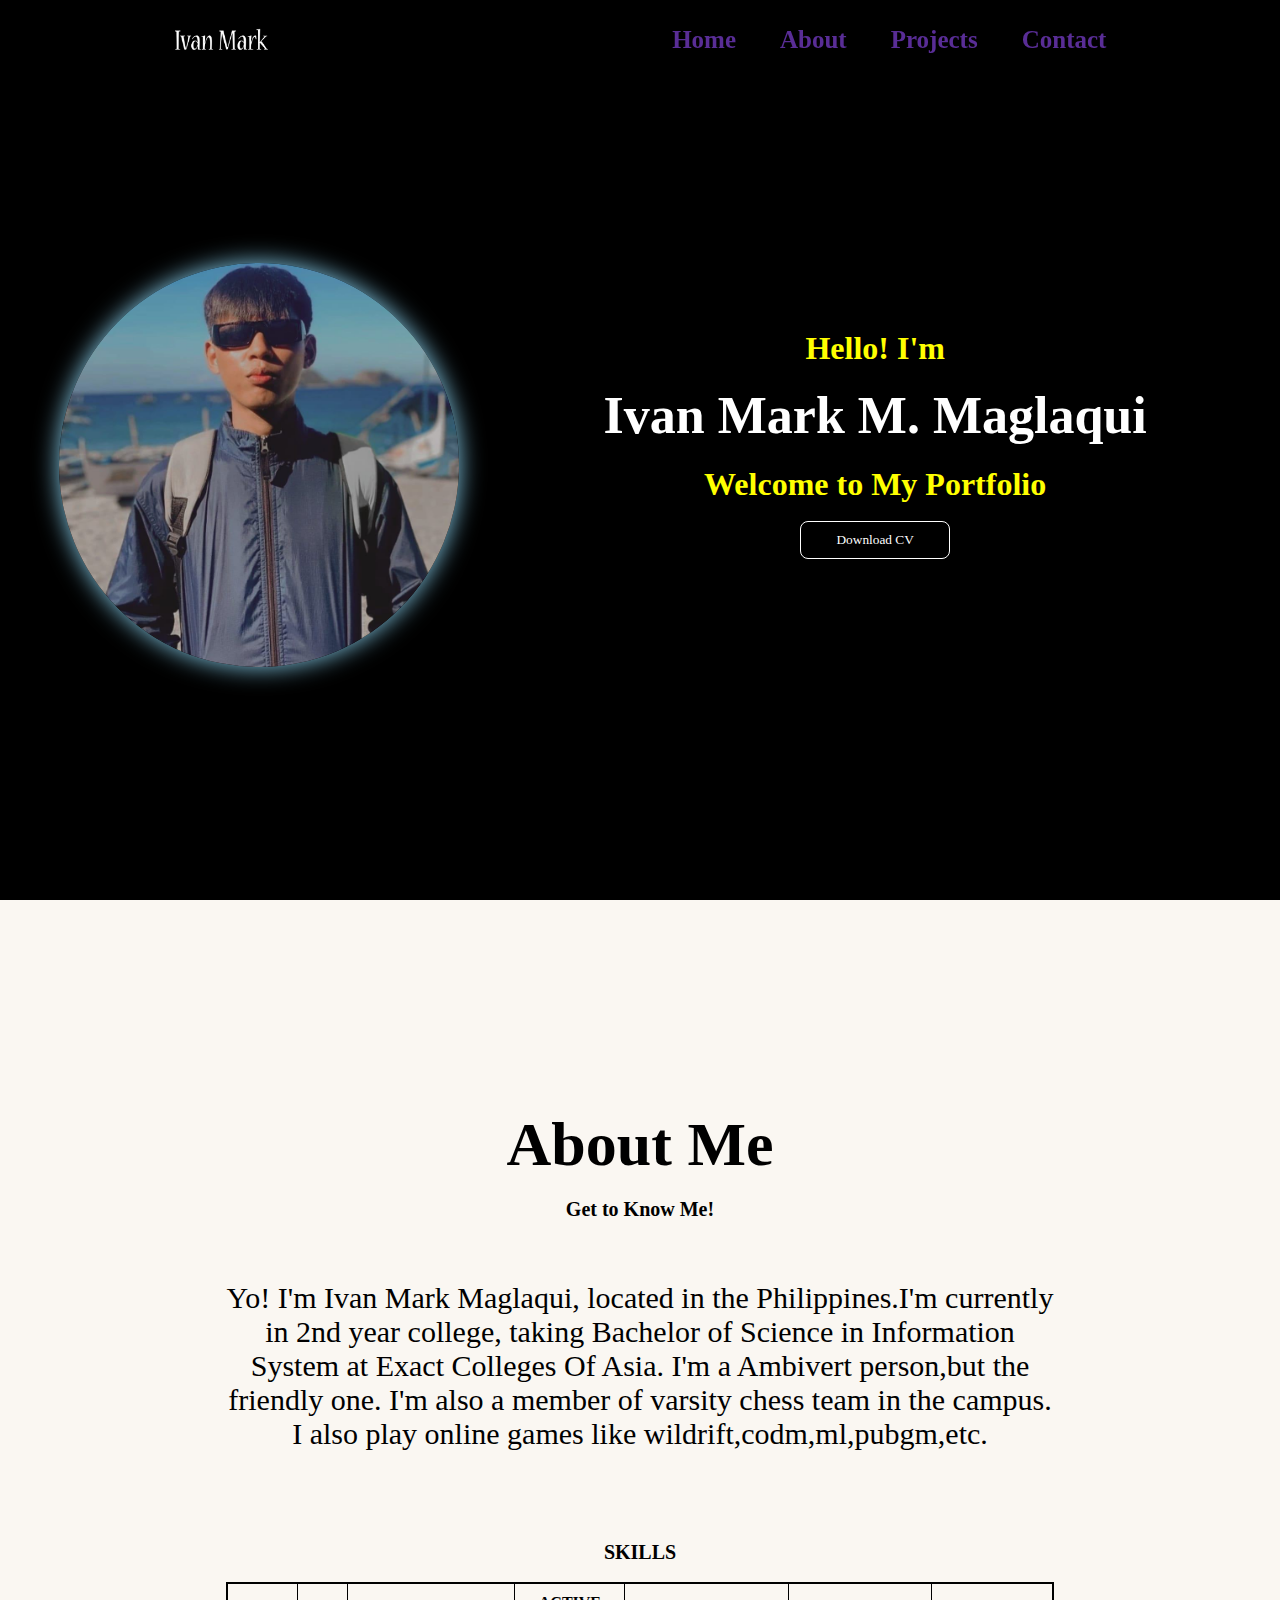
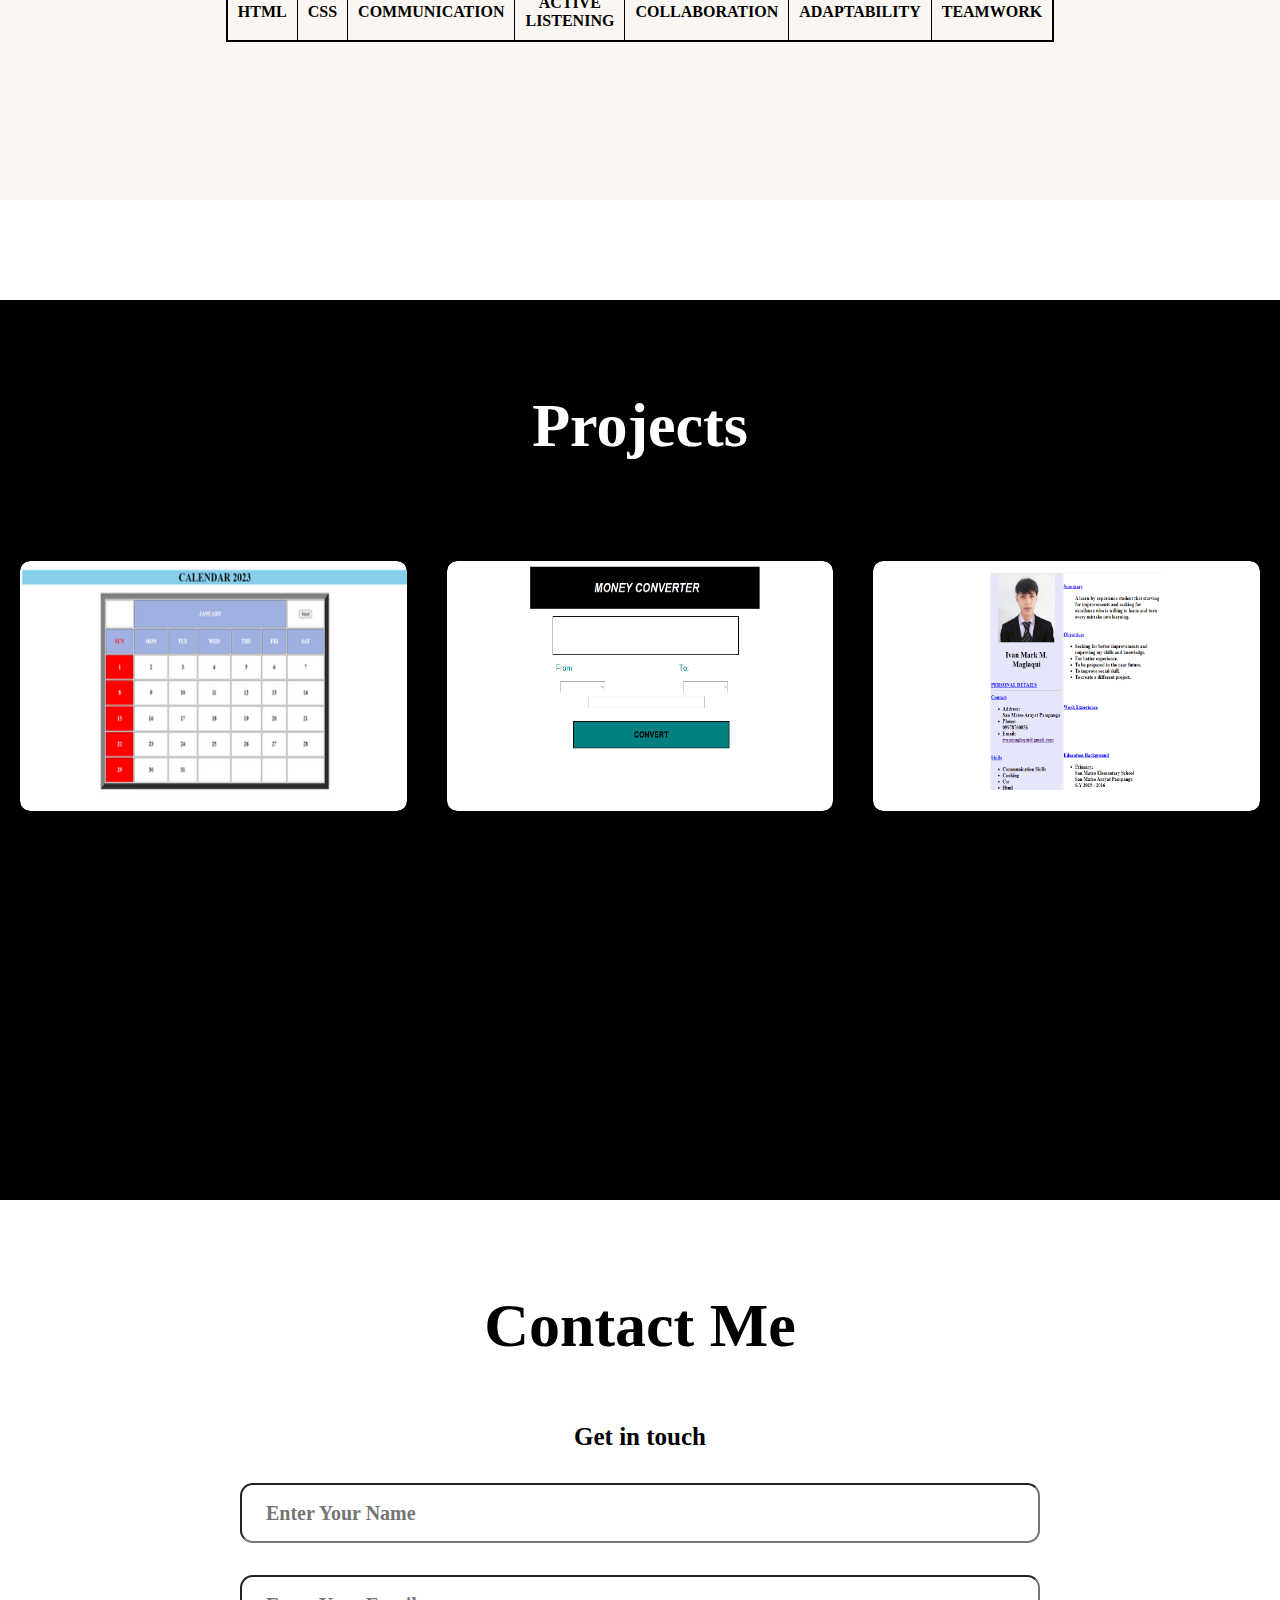
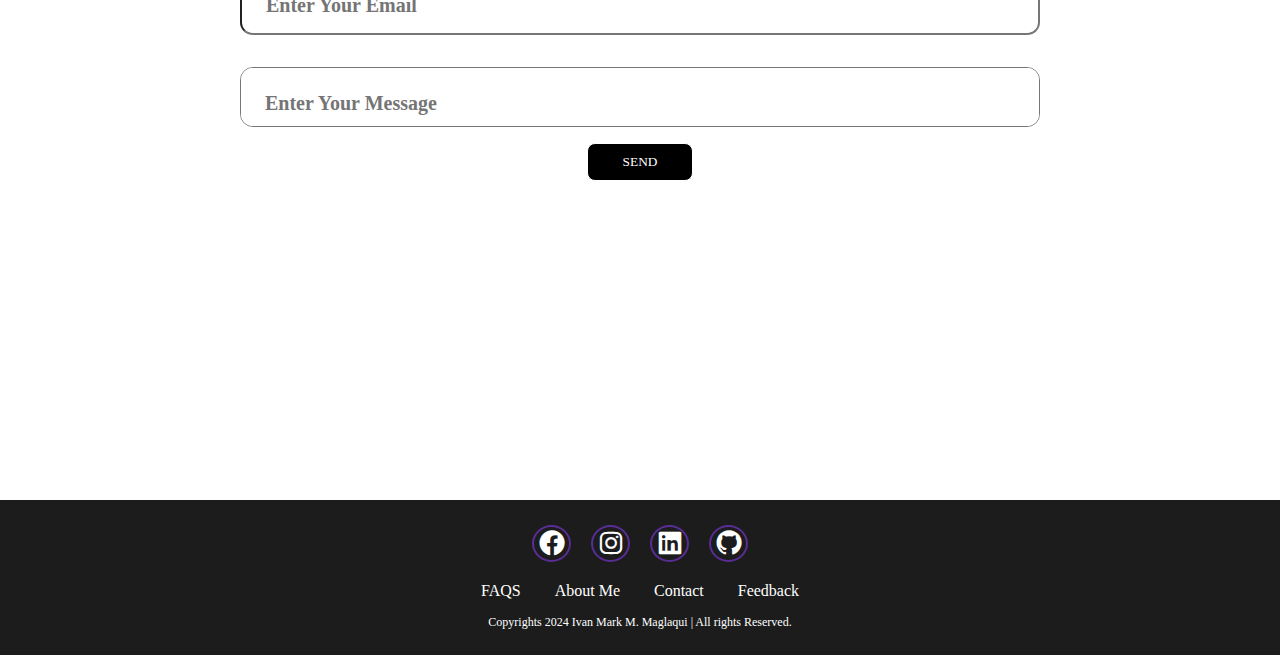
<file: index.html>
<!DOCTYPE html>
<html lang="en">
<head>
    <meta charset="UTF-8">
    <meta name="viewport" content="width=device-width, initial-scale=1.0">
    <title>Ivan|Portfolio</title>
    <link rel="stylesheet" href="CSS/style.css">
    <link href='https://unpkg.com/boxicons@2.1.4/css/boxicons.min.css' rel='stylesheet'>
</head>
<body>
    <header class="header">
    <div>
        <a href="https://www.facebook.com/maglaquiivan" class="logo"><img src="assets/logo.jpg"></a>
    </div>   
        <nav class="navbar">
            <a href="#home">Home</a>
            <a href="#about">About</a>
            <a href="#project">Projects</a>
            <a href="#contact">Contact</a>
        </nav>
    </header>

    <section id="home">
        <div class="home-content">
            <h3> Hello! I'm</h3><br>
            <h1>Ivan Mark M. Maglaqui</h1><br>
            <h3>Welcome to My Portfolio</h3><br>
               <a href="project3/Resume-Maglaqui.html"> <button class="btn">Download CV</button></a>
               <marquee><div class="social">
                <a href="https://www.facebook.com/maglaquiivan"><i class='bx bxl-facebook-circle' ></i></a>
                <a href="https://www.instagram.com/vanisdamn/"><i class='bx bxl-instagram' ></i></a>
                <a href="https://www.linkedin.com/in/maglaqui-ivan-mark-58a44930b/"><i class='bx bxl-linkedin-square' ></i></a>
                <a href="https://github.com/maglaquiivan"><i class='bx bxl-github' ></i></a>
            </div></marquee>
        </div>
    <div class="image">
        <img src="assets/image.jpg">
        </div>
</section>
    <section id="about">
        <div class="about-content">
            <h1 class="headings">About Me</h1><br>
            <h3>Get to Know Me!</h3>
            <p> Yo! I'm Ivan Mark Maglaqui, located in the Philippines.I'm currently in 2nd year college, taking Bachelor of Science in Information System at Exact Colleges Of Asia.
               I'm a Ambivert person,but the friendly one. I'm also a member of varsity chess team in the campus. I also play online games like wildrift,codm,ml,pubgm,etc.
            </p>
            <h3>SKILLS</h3><br>
        <table class="skills">
            <tr>
                <td class="btn1">HTML</a></td> 
                <td class="btn1">CSS</a></td> 
                <td class="btn1">COMMUNICATION</a></td> 
                <td class="btn1">ACTIVE LISTENING</a></td> 
                <td class="btn1">COLLABORATION</a></td> 
                <td class="btn1">ADAPTABILITY</a></td> 
                <td class="btn1">TEAMWORK</a></td> 
            </tr>
        </table> 
        </div>
    </section>

    <section id="project">
        <div class="about-project">
            <h1 class="headings">Projects</h1>
            <div class="project-list">
                <div class="work">
                    <img src="assets/project1.jpg" alt="">
                    <div class="layer">
                        <h3>2023 CALENDAR</h3>
                        <p>This one is my  final work in "COMPUTER PROGRAMMING 1" when i was in first year college.Built using HTML in notepad.</p>
                        <a href="project1/1January.HTML"><i class='bx bx-link-external'></i></a>
                    </div>
                </div>
                <div class="work">
                    <img src="assets/image2.jpg" alt="">
                    <div class="layer">
                            <h3>MONEY CONVERTER</h3>
                            <p>This one is my final work in "COMPUTER PROGRAMMING 2" when i was in first year college.Built in using Python in vscode.</p>
                            <a href="project2/Currency.exe"><i class='bx bx-link-external'></i></a>
                        </div>
                </div>
                <div class="work">
                    <img src="assets/project3.jpg" alt="">
                    <div class="layer">
                            <h3>RESUME</h3>
                            <p>This one is my work in "WEB PROGRAMMNG".Built in using HTML in sublime.</p>
                            <a href="project3/Resume-Maglaqui.html"><i class='bx bx-link-external'></i></a>
                        </div>
                </div>
            </div>
        </div>
    </section>
    <section id="contact">
        <h1 class="contact-me">Contact Me</h1>
        <h3>Get in touch</h3>

    <form action="https://api.web3forms.com/submit" method="POST">
        <div class="input-box">   
        <input type="hidden" name="access_key" value="e1e65438-4912-474c-80ac-1b27d6bc119f">
            <input type="name" placeholder="Enter Your Name" required>
            <input type="email" placeholder="Enter Your Email">
        <textarea name="message"placeholder="Enter Your Message"></textarea>
        <button class="btn5">SEND</button>
    </div> 
    </form>
</section>
<footer class="footer">
    <div class="social">
        <a href="https://www.facebook.com/maglaquiivan"><i class='bx bxl-facebook-circle' ></i></a>
        <a href="https://www.instagram.com/vanisdamn/"><i class='bx bxl-instagram' ></i></a>
        <a href="https://www.linkedin.com/in/maglaqui-ivan-mark-58a44930b/"><i class='bx bxl-linkedin-square' ></i></a>
        <a href="https://github.com/maglaquiivan"><i class='bx bxl-github' ></i></a>
    </div>

    <ul class="list">
        <li> <a href="#contact">FAQS</a></li>
        <li> <a href="#about">About Me</a></li>
        <li> <a href="#contact">Contact</a></li>
        <li> <a href="#contact">Feedback</a></li>
    </ul>
<p class="copyright">Copyrights 2024 Ivan Mark M. Maglaqui | All rights Reserved.</p>
</footer>
    
</body>
</html>
</file>
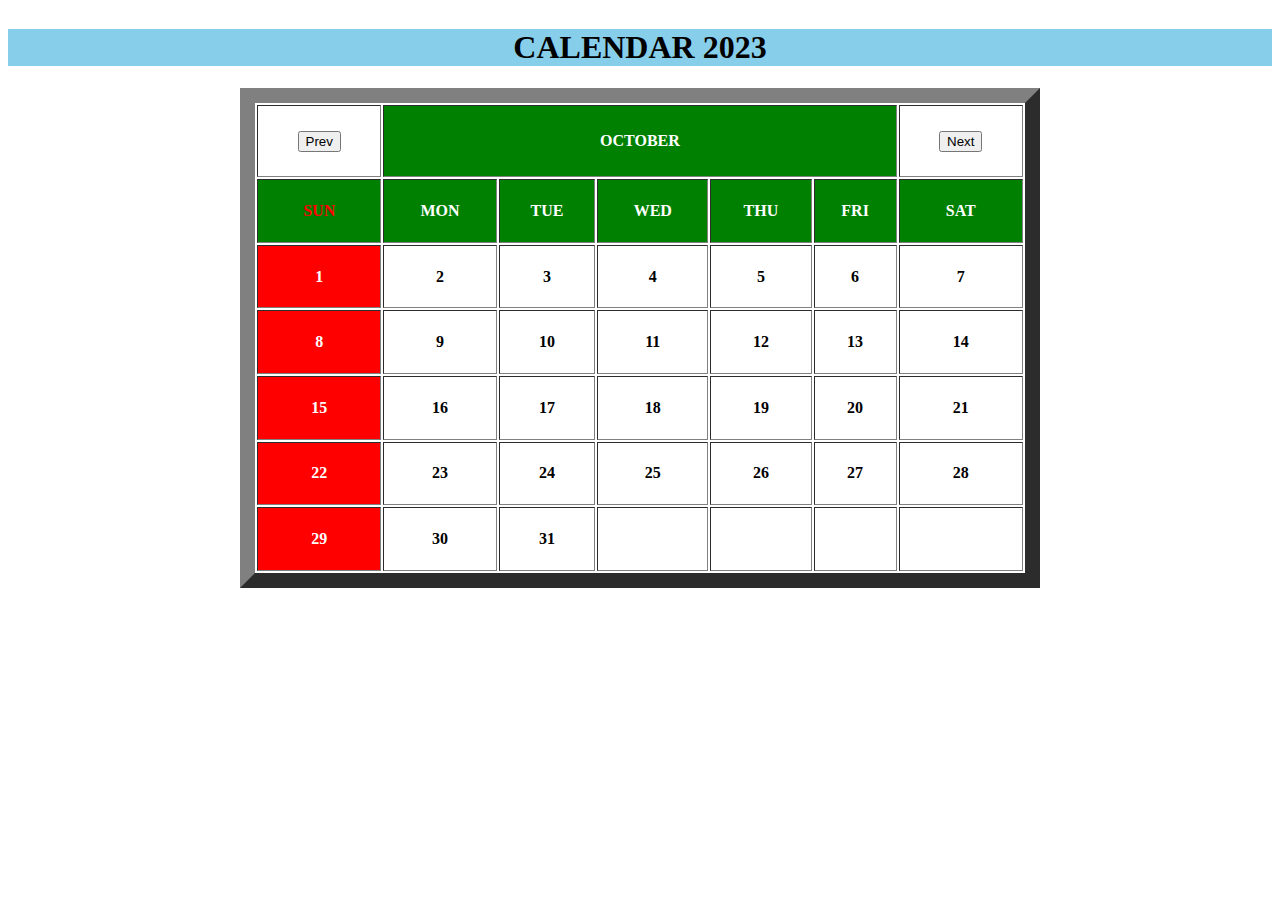
<file: project1/10October.html>
<html>
<table>
<body>
<table border="15" width="800" height="500" align="center">
<h1 STYLE="BACKGROUND-COLOR:skyblue;" align="center">CALENDAR 2023</h1>


<th><a href="9September.html"><button>Prev</button></a></th>
<th colspan="5"  bgcolor="Green" style=color:white;">OCTOBER
<th><a href="11November.html"><button>Next</button><a/></th>

<tr bgcolor="green" style=color:white;">
<th style=color:red;">SUN</th><th>MON</th><th>TUE</th><th>WED</th><th>THU</th><th>FRI</th><th>SAT</th>
</tr>

<tr bgcolor="White">
<th bgcolor="red" style=color:white;">1</th><th>2</th><th>3</th><th>4</th><th>5</th><th>6</th><th>7</th>
</tr>

<tr bgcolor="white"> 
<th bgcolor="red" style=color:white;">8</th><th>9</th><th>10</th><th>11</th><th>12</th><th>13</th><th>14</th>
</tr>

<tr bgcolor="white">
<th bgcolor="red" style=color:white;">15</th><th>16</th><th>17</th><th>18</th><th>19</th><th>20</th><th>21</th>
</tr>

<tr bgcolor="white">
<th bgcolor="red" style=color:white;">22</th><th>23</th><th>24</th><th>25</th><th>26</th><th>27</th><th>28</th>
</tr>

<tr bgcolor="white">
<th bgcolor="red" style=color:white;">29</th><th>30</th><th>31</th><th></th><th></th><th></th><th></th>
</tr>

</table>
</body>
</html>
</file>
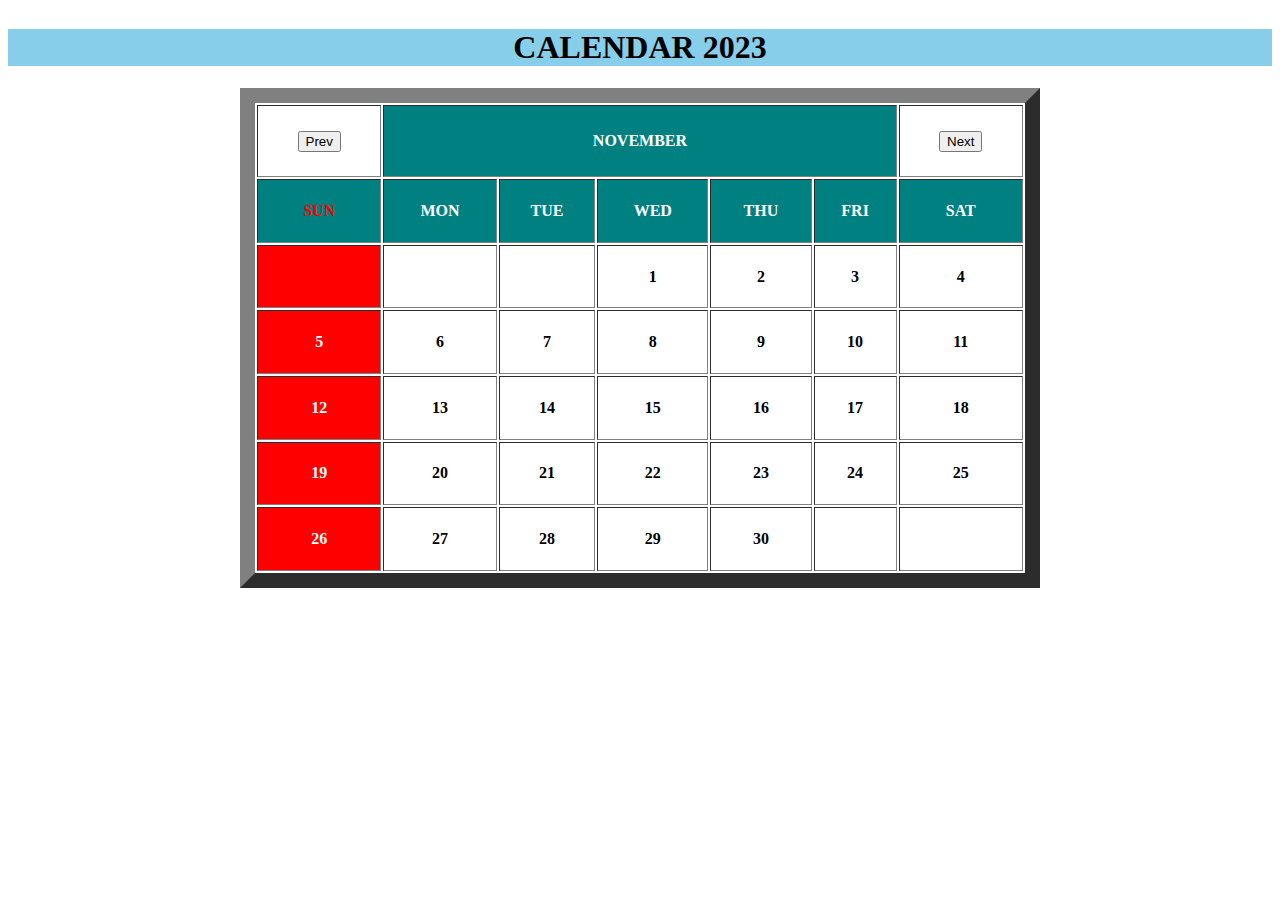
<file: project1/11November.html>
<html>
<table>
<body>
<table border="15" width="800" height="500" align="center">
<h1 STYLE="BACKGROUND-COLOR:skyblue;" align="center">CALENDAR 2023</h1>


<th><a href="10October.html"><button>Prev</button></a></th>
<th colspan="5"  bgcolor="teal" style=color:white;">NOVEMBER
<th><a href="12December.html"><button>Next</button><a/></th>

<tr bgcolor="teal" style=color:white;">
<th style=color:red;">SUN</th><th>MON</th><th>TUE</th><th>WED</th><th>THU</th><th>FRI</th><th>SAT</th>
</tr>

<tr bgcolor="White">
<th bgcolor="red" style=color:white;"></th><th></th><th></th><th>1</th><th>2</th><th>3</th><th>4</th>
</tr>

<tr bgcolor="white"> 
<th bgcolor="red" style=color:white;">5</th><th>6</th><th>7</th><th>8</th><th>9</th><th>10</th><th>11</th>
</tr>

<tr bgcolor="white">
<th bgcolor="red" style=color:white;">12</th><th>13</th><th>14</th><th>15</th><th>16</th><th>17</th><th>18</th>
</tr>

<tr bgcolor="white">
<th bgcolor="red" style=color:white;">19</th><th>20</th><th>21</th><th>22</th><th>23</th><th>24</th><th>25</th>
</tr>

<tr bgcolor="white">
<th bgcolor="red" style=color:white;">26</th><th>27</th><th>28</th><th>29</th><th>30</th><th></th><th></th>
</tr>

</table>
</body>
</html>
</file>
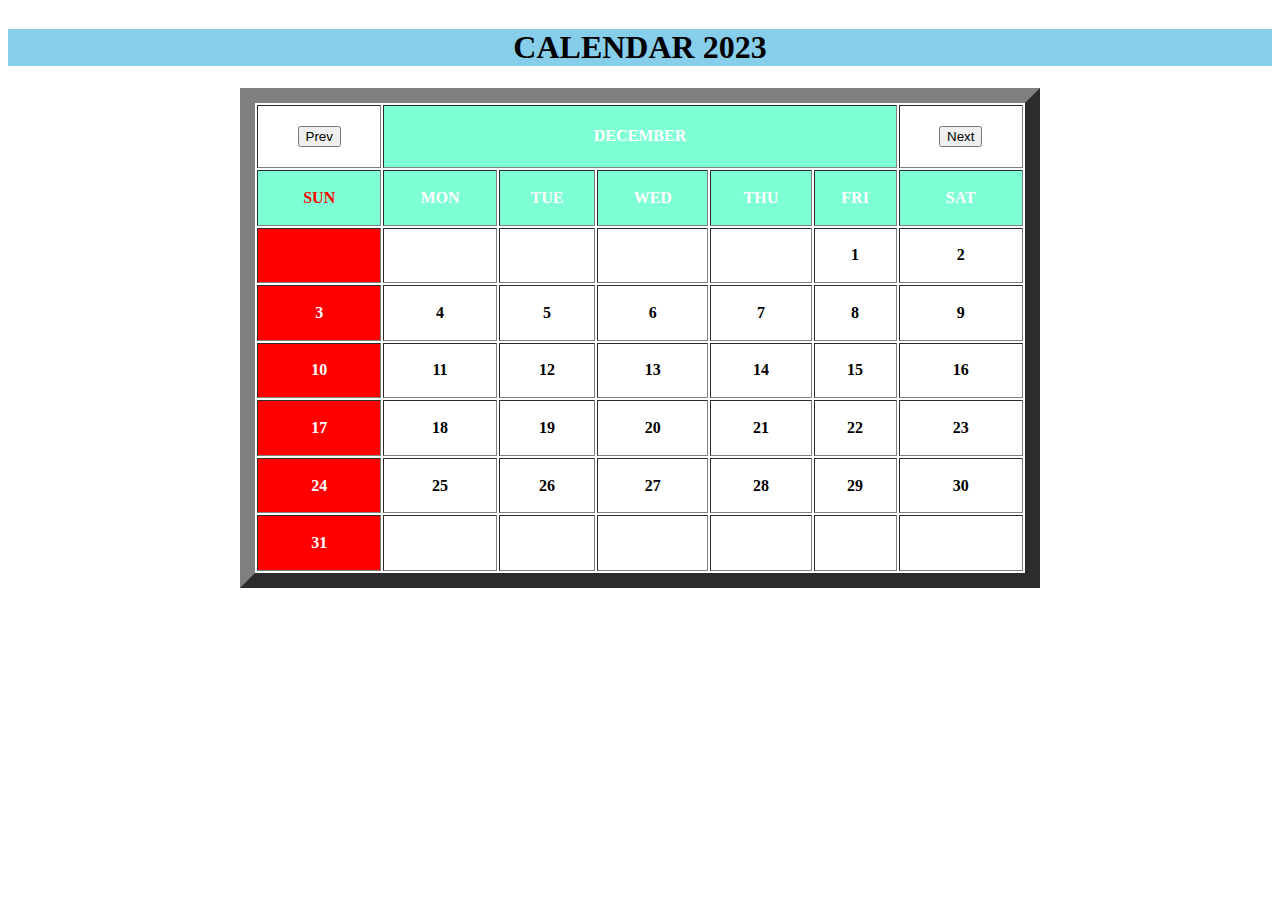
<file: project1/12December.html>
<html>
<table>
<body>
<table border="15" width="800" height="500" align="center">
<h1 STYLE="BACKGROUND-COLOR:skyblue;" align="center">CALENDAR 2023</h1>


<th><a href="11November.html"><button>Prev</button></a></th>
<th colspan="5"  bgcolor="aquamarine" style=color:white;">DECEMBER
<th><a href="rickroll.mp4"><button>Next</button><a/></th>

<tr bgcolor="aquamarine" style=color:white;">
<th style=color:red;">SUN</th><th>MON</th><th>TUE</th><th>WED</th><th>THU</th><th>FRI</th><th>SAT</th>
</tr>

<tr bgcolor="White">
<th bgcolor="red" style=color:white;"></th><th></th><th></th><th></th><th></th><th>1</th><th>2</th>
</tr>

<tr bgcolor="white"> 
<th bgcolor="red" style=color:white;">3</th><th>4</th><th>5</th><th>6</th><th>7</th><th>8</th><th>9</th>
</tr>

<tr bgcolor="white">
<th bgcolor="red" style=color:white;">10</th><th>11</th><th>12</th><th>13</th><th>14</th><th>15</th><th>16</th>
</tr>

<tr bgcolor="white">
<th bgcolor="red" style=color:white;">17</th><th>18</th><th>19</th><th>20</th><th>21</th><th>22</th><th>23</th>
</tr>

<tr bgcolor="white">
<th bgcolor="red" style=color:white;">24</th><th>25</th><th>26</th><th>27</th><th>28</th><th>29</th><th>30</th>
</tr>

<tr bgcolor="white">
<th bgcolor="red" style=color:white;">31</th><th></th><th></th><th></th><th></th><th></th><th></th>
</tr>


</table>
</body>
</html>
</file>
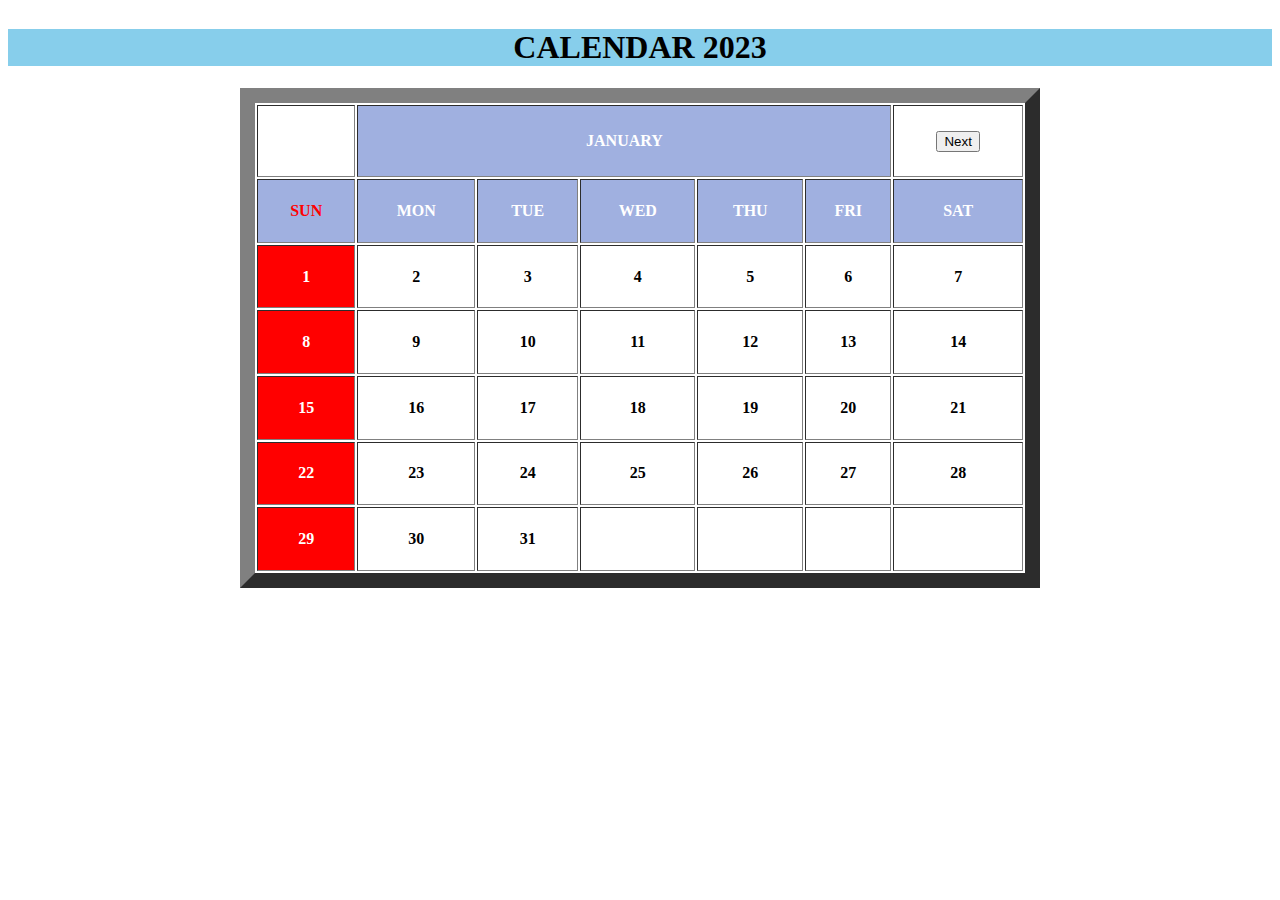
<file: project1/1January.HTML>
<html>
<table>
<body>
<table border="15" width="800" height="500" align="center">
<h1 STYLE="BACKGROUND-COLOR:Skyblue;" align="center">CALENDAR 2023</h1>

<th></th>
<th colspan="5"  bgcolor="navyblue" style=color:white;">JANUARY
<th><a href="2February.html"><button>Next</button><a/></th>

<tr bgcolor="navyblue" style=color:white;">
<th style=color:RED;">SUN</th><th>MON</th><th>TUE</th><th>WED</th><th>THU</th><th>FRI</th><th>SAT</th>
</tr>

<tr bgcolor="white">
<th bgcolor="red" style=color:white;">1</th><th>2</th><th>3</th><th>4</th><th>5</th><th>6</th><th>7</th>
</tr>

<tr bgcolor="white"> 
<th bgcolor="red" style=color:white;">8</th><th>9</th><th>10</th><th>11</th><th>12</th><th>13</th><th>14</th>
</tr>

<tr bgcolor="white">
<th bgcolor="red" style=color:white;">15</th><th>16</th><th>17</th><th>18</th><th>19</th><th>20</th><th>21</th>
</tr>

<tr bgcolor="white">
<th bgcolor="red" style=color:white;">22</th><th>23</th><th>24</th><th>25</th><th>26</th><th>27</th><th>28</th>
</tr>

<tr bgcolor="white">
<th bgcolor="red" style=color:white;">29</th><th>30</th><th>31</th><th></th><th></th><th></th><th></th>
</tr>

</table>
</body>
</html>
</file>
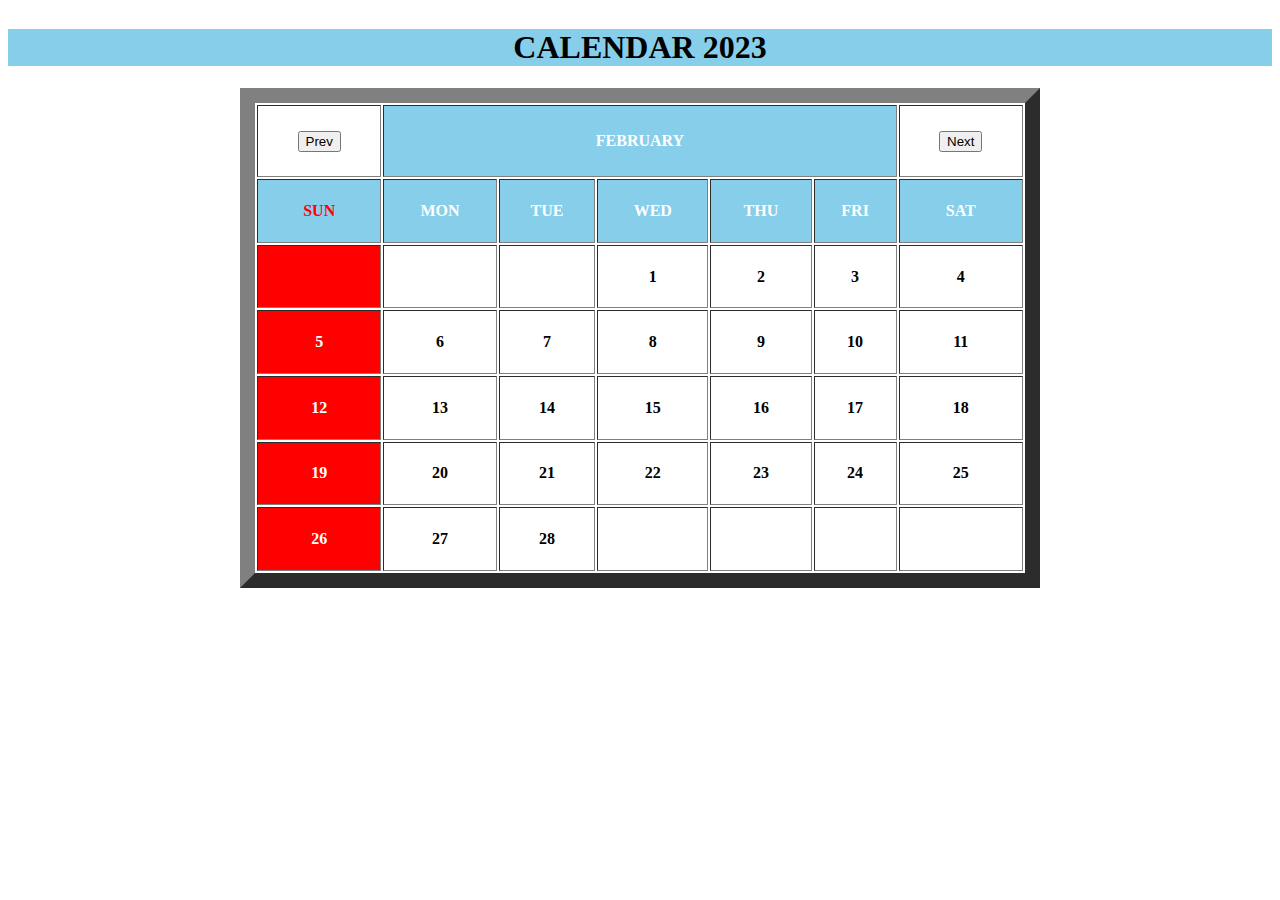
<file: project1/2February.html>
<html>
<table>
<body>
<table border="15" width="800" height="500" align="center">
<h1 STYLE="BACKGROUND-COLOR:Skyblue;" align="center">CALENDAR 2023</h1>

<th><a href="1January.html"><button>Prev</button></a></th>
<th colspan="5"  bgcolor="skyblue" style=color:white;">FEBRUARY
<th><a href="3March.html"><button>Next</button><a/></th>

<tr bgcolor="skyblue" style=color:white;">
<th style=color:red;">SUN</th><th>MON</th><th>TUE</th><th>WED</th><th>THU</th><th>FRI</th><th>SAT</th>
</tr>

<tr bgcolor="white">
<th bgcolor="red" style=color:white;"></th><th></th><th></th><th>1</th><th>2</th><th>3</th><th>4</th>
</tr>

<tr bgcolor="white"> 
<th bgcolor="red" style=color:white;">5</th><th>6</th><th>7</th><th>8</th><th>9</th><th>10</th><th>11</th>
</tr>

<tr bgcolor="white">
<th bgcolor="red" style=color:white;">12</th><th>13</th><th>14</th><th>15</th><th>16</th><th>17</th><th>18</th>
</tr>

<tr bgcolor="white">
<th bgcolor="red" style=color:white;">19</th><th>20</th><th>21</th><th>22</th><th>23</th><th>24</th><th>25</th>
</tr>

<tr bgcolor="white">
<th bgcolor="red" style=color:white;">26</th><th>27</th><th>28</th><th></th><th></th><th></th><th></th>
</tr>

</table>
</body>
</html>
</file>
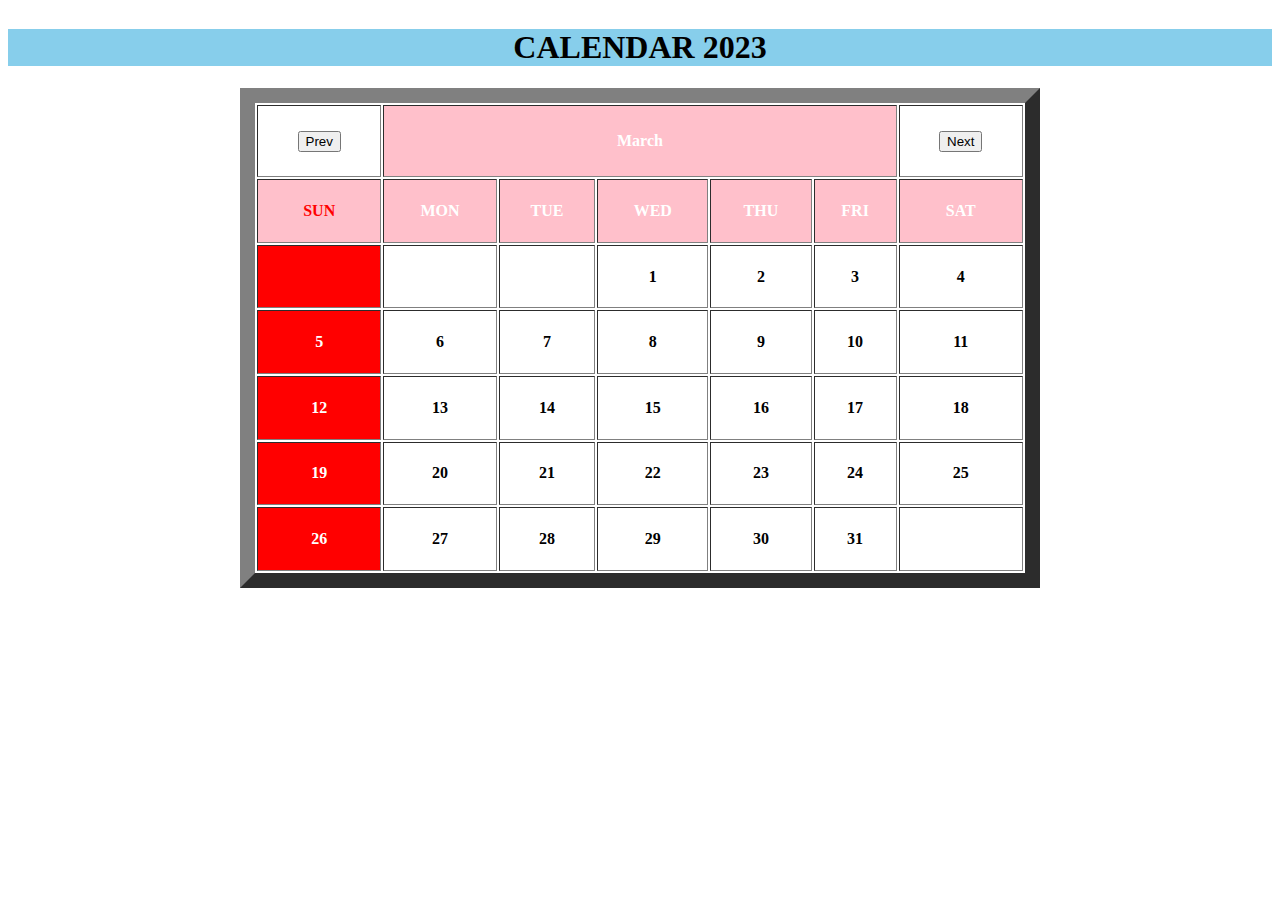
<file: project1/3March.html>
<html>
<table>
<body>
<table border="15" width="800" height="500" align="center">
<h1 STYLE="BACKGROUND-COLOR:Skyblue;" align="center">CALENDAR 2023</h1>


<th><a href="2February.html"><button>Prev</button></a></th>
<th colspan="5"  bgcolor="pink" style=color:white;">March
<th><a href="4April.html"><button>Next</button><a/></th>

<tr bgcolor="pink" style=color:white;">
<th style=color:red;">SUN</th><th>MON</th><th>TUE</th><th>WED</th><th>THU</th><th>FRI</th><th>SAT</th>
</tr>

<tr bgcolor="White">
<th bgcolor="red" style=color:white;"></th><th></th><th></th><th>1</th><th>2</th><th>3</th><th>4</th>
</tr>

<tr bgcolor="white"> 
<th bgcolor="red" style=color:white;">5</th><th>6</th><th>7</th><th>8</th><th>9</th><th>10</th><th>11</th>
</tr>

<tr bgcolor="white">
<th bgcolor="red" style=color:white;">12</th><th>13</th><th>14</th><th>15</th><th>16</th><th>17</th><th>18</th>
</tr>

<tr bgcolor="white">
<th bgcolor="red" style=color:white;">19</th><th>20</th><th>21</th><th>22</th><th>23</th><th>24</th><th>25</th>
</tr>

<tr bgcolor="white">
<th bgcolor="red" style=color:white;">26</th><th>27</th><th>28</th><th>29</th><th>30</th><th>31</th><th></th>
</tr>

</table>
</body>
</html>
</file>
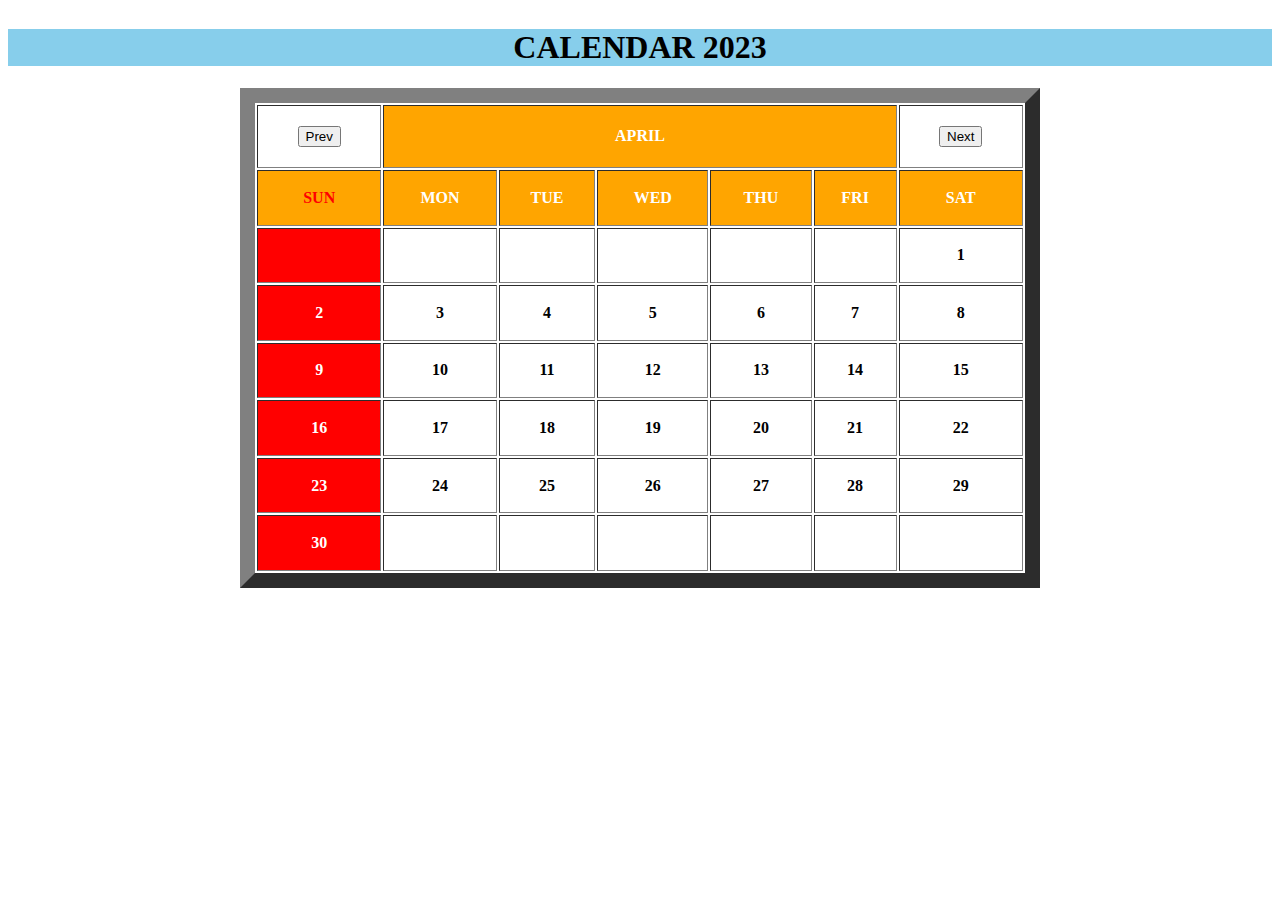
<file: project1/4April.html>
<html>
<table>
<body>
<table border="15" width="800" height="500" align="center">
<h1 STYLE="BACKGROUND-COLOR:Skyblue;" align="center">CALENDAR 2023</h1>


<th><a href="3March.html"><button>Prev</button></a></th>
<th colspan="5"  bgcolor="orange" style=color:white;">APRIL
<th><a href="5May.html"><button>Next</button><a/></th>

<tr bgcolor="orange" style=color:white;">
<th style=color:red;">SUN</th><th>MON</th><th>TUE</th><th>WED</th><th>THU</th><th>FRI</th><th>SAT</th>
</tr>

<tr bgcolor="White">
<th bgcolor="red" style=color:white;"></th><th></th><th></th><th></th><th></th><th></th><th>1</th>
</tr>

<tr bgcolor="white"> 
<th bgcolor="red" style=color:white;">2</th><th>3</th><th>4</th><th>5</th><th>6</th><th>7</th><th>8</th>
</tr>

<tr bgcolor="white">
<th bgcolor="red" style=color:white;">9</th><th>10</th><th>11</th><th>12</th><th>13</th><th>14</th><th>15</th>
</tr>

<tr bgcolor="white">
<th bgcolor="red" style=color:white;">16</th><th>17</th><th>18</th><th>19</th><th>20</th><th>21</th><th>22</th>
</tr>

<tr bgcolor="white">
<th bgcolor="red" style=color:white;">23</th><th>24</th><th>25</th><th>26</th><th>27</th><th>28</th><th>29</th>
</tr>

<tr bgcolor="white"> 
<th bgcolor="red" style=color:white;">30</th><th></th><th></th><th></th><th></th><th></th><th></th>
</tr>

</table>
</body>
</html>
</file>
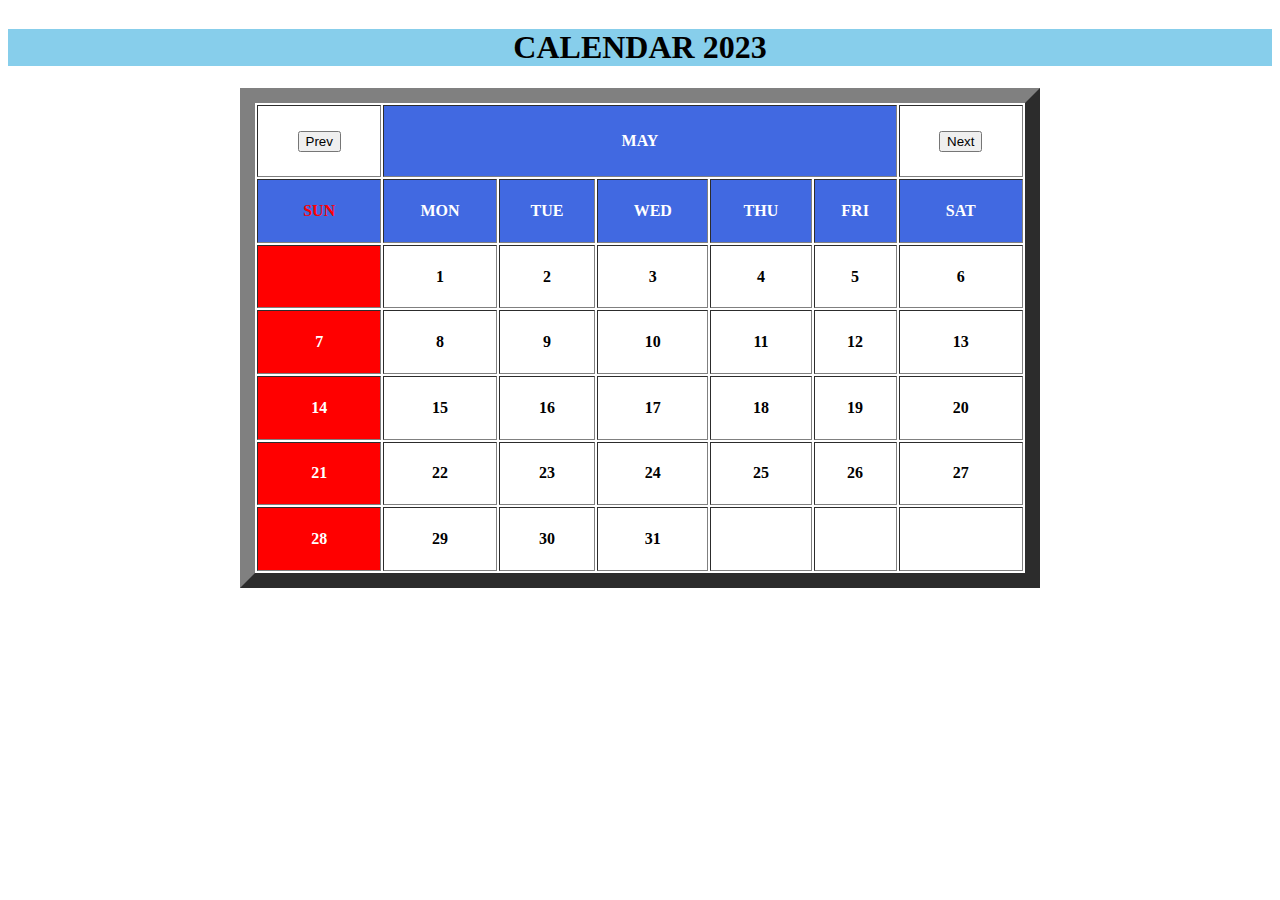
<file: project1/5May.html>
<html>
<table>
<body>
<table border="15" width="800" height="500" align="center">
<h1 STYLE="BACKGROUND-COLOR:Skyblue;" align="center">CALENDAR 2023</h1>


<th><a href="4April.html"><button>Prev</button></a></th>
<th colspan="5"  bgcolor="royalblue" style=color:white;">MAY
<th><a href="6June.html"><button>Next</button><a/></th>

<tr bgcolor="royalblue" style=color:white;">
<th style=color:red;">SUN</th><th>MON</th><th>TUE</th><th>WED</th><th>THU</th><th>FRI</th><th>SAT</th>
</tr>

<tr bgcolor="White">
<th bgcolor="red" style=color:white;"></th><th>1</th><th>2</th><th>3</th><th>4</th><th>5</th><th>6</th>
</tr>

<tr bgcolor="white"> 
<th bgcolor="red" style=color:white;">7</th><th>8</th><th>9</th><th>10</th><th>11</th><th>12</th><th>13</th>
</tr>

<tr bgcolor="white">
<th bgcolor="red" style=color:white;">14</th><th>15</th><th>16</th><th>17</th><th>18</th><th>19</th><th>20</th>
</tr>

<tr bgcolor="white">
<th bgcolor="red" style=color:white;">21</th><th>22</th><th>23</th><th>24</th><th>25</th><th>26</th><th>27</th>
</tr>

<tr bgcolor="white">
<th bgcolor="red" style=color:white;">28</th><th>29</th><th>30</th><th>31</th><th></th><th></th><th></th>
</tr>

</table>
</body>
</html>
</file>
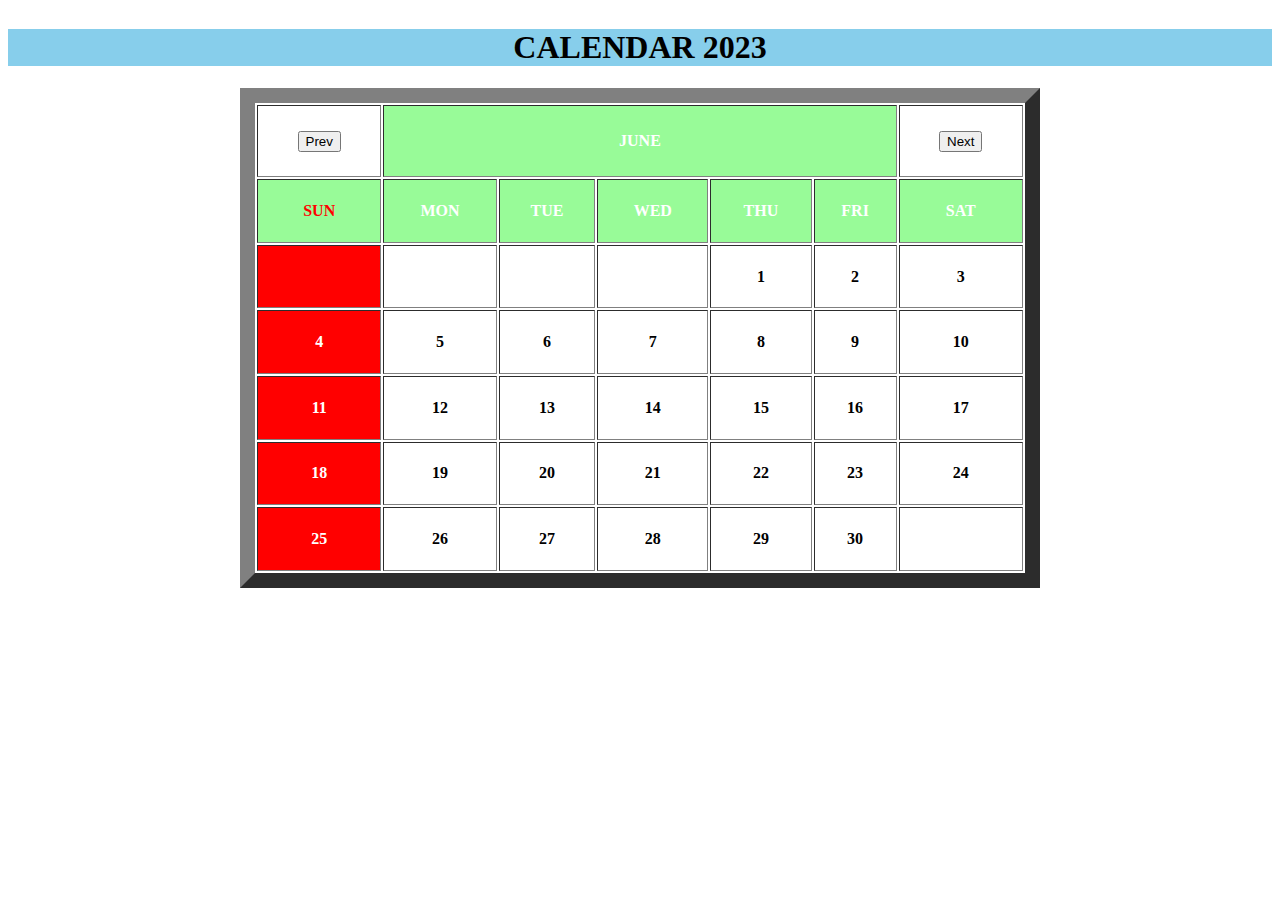
<file: project1/6June.html>
<html>
<table>
<body>
<table border="15" width="800" height="500" align="center">
<h1 STYLE="BACKGROUND-COLOR:skyblue;" align="center">CALENDAR 2023</h1>


<th><a href="5May.html"><button>Prev</button></a></th>
<th colspan="5"  bgcolor="palegreen" style=color:white;">JUNE
<th><a href="7July.html"><button>Next</button><a/></th>

<tr bgcolor="palegreen" style=color:white;">
<th style=color:red;">SUN</th><th>MON</th><th>TUE</th><th>WED</th><th>THU</th><th>FRI</th><th>SAT</th>
</tr>

<tr bgcolor="White">
<th bgcolor="red" style=color:white;"></th><th></th><th></th><th></th><th>1</th><th>2</th><th>3</th>
</tr>

<tr bgcolor="white"> 
<th bgcolor="red" style=color:white;">4</th><th>5</th><th>6</th><th>7</th><th>8</th><th>9</th><th>10</th>
</tr>

<tr bgcolor="white">
<th bgcolor="red" style=color:white;">11</th><th>12</th><th>13</th><th>14</th><th>15</th><th>16</th><th>17</th>
</tr>

<tr bgcolor="white">
<th bgcolor="red" style=color:white;">18</th><th>19</th><th>20</th><th>21</th><th>22</th><th>23</th><th>24</th>
</tr>

<tr bgcolor="white">
<th bgcolor="red" style=color:white;">25</th><th>26</th><th>27</th><th>28</th><th>29</th><th>30</th><th></th>
</tr>

</table>
</body>
</html>
</file>
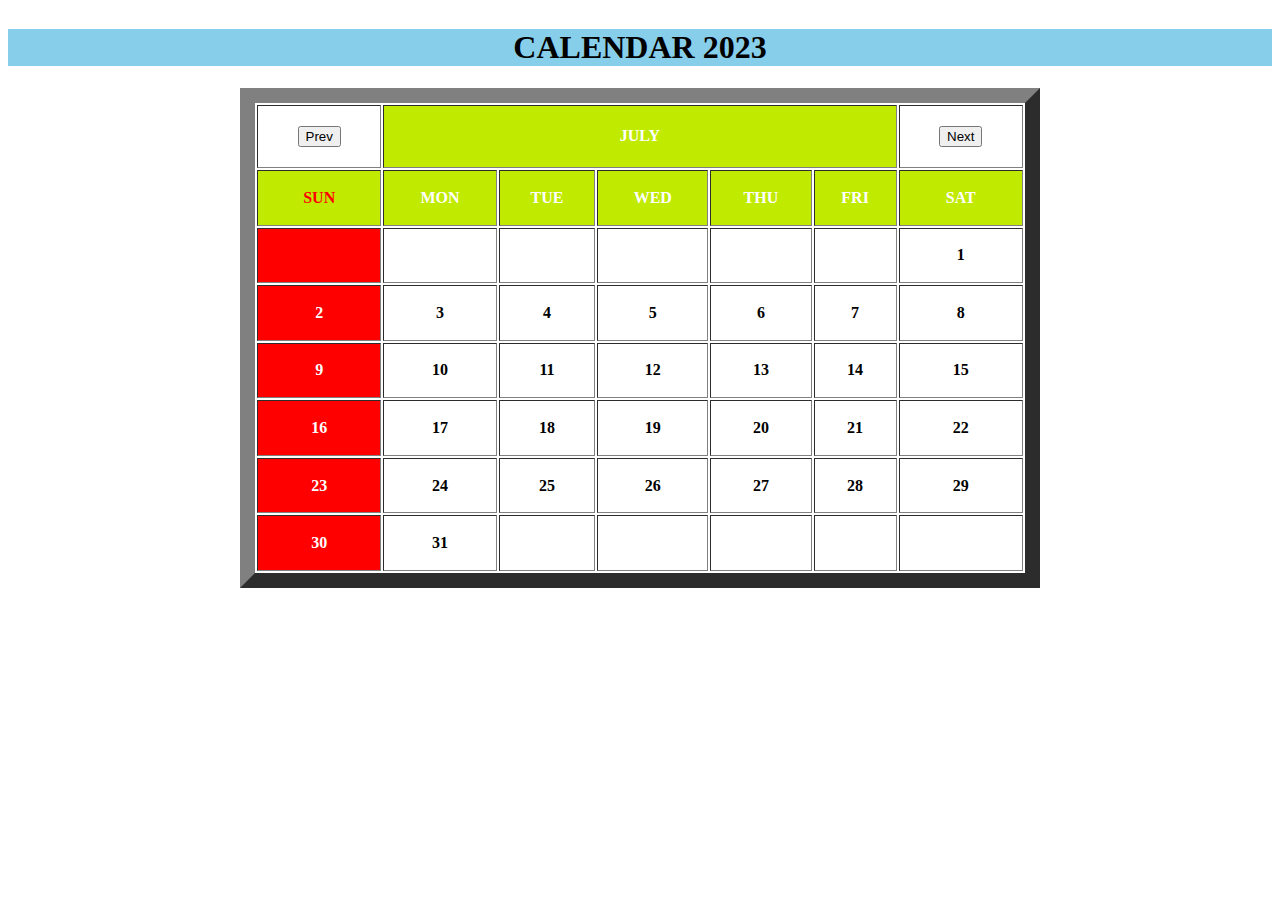
<file: project1/7July.html>
<html>
<table>
<body>
<table border="15" width="800" height="500" align="center">
<h1 STYLE="BACKGROUND-COLOR:skyblue;" align="center">CALENDAR 2023</h1>


<th><a href="6June.html"><button>Prev</button></a></th>
<th colspan="5"  bgcolor="cream" style=color:white;">JULY
<th><a href="8August.html"><button>Next</button><a/></th>

<tr bgcolor="cream" style=color:white;">
<th style=color:red;">SUN</th><th>MON</th><th>TUE</th><th>WED</th><th>THU</th><th>FRI</th><th>SAT</th>
</tr>

<tr bgcolor="White">
<th bgcolor="red" style=color:white;"></th><th></th><th></th><th></th><th></th><th></th><th>1</th>
</tr>

<tr bgcolor="white"> 
<th bgcolor="red" style=color:white;">2</th><th>3</th><th>4</th><th>5</th><th>6</th><th>7</th><th>8</th>
</tr>

<tr bgcolor="white">
<th bgcolor="red" style=color:white;">9</th><th>10</th><th>11</th><th>12</th><th>13</th><th>14</th><th>15</th>
</tr>

<tr bgcolor="white">
<th bgcolor="red" style=color:white;">16</th><th>17</th><th>18</th><th>19</th><th>20</th><th>21</th><th>22</th>
</tr>

<tr bgcolor="white">
<th bgcolor="red" style=color:white;">23</th><th>24</th><th>25</th><th>26</th><th>27</th><th>28</th><th>29</th>
</tr>

<tr bgcolor="white"> 
<th bgcolor="red" style=color:white;">30</th><th>31</th><th></th><th></th><th></th><th></th><th></th>
</tr>

</table>
</body>
</html>
</file>
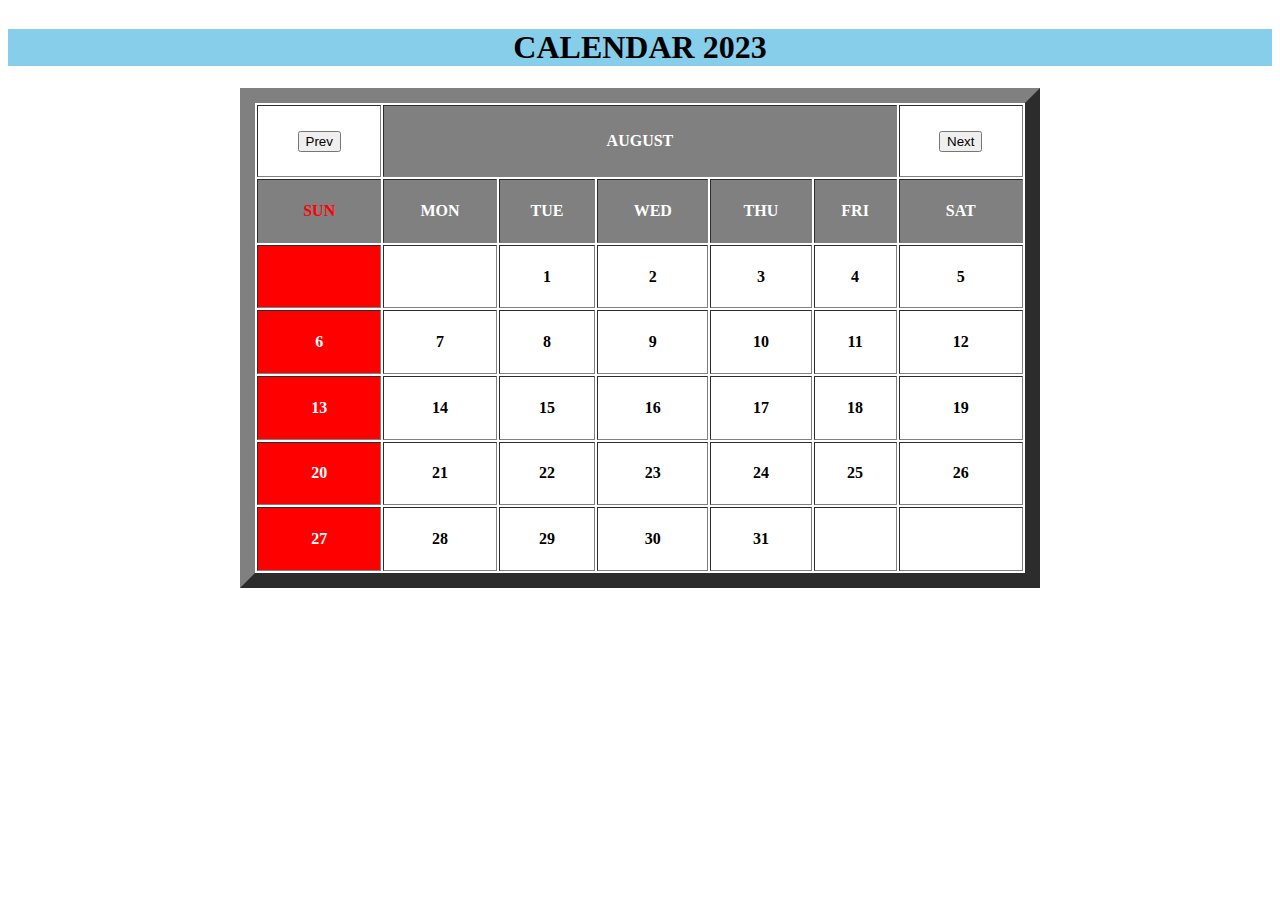
<file: project1/8August.html>
<html>
<table>
<body>
<table border="15" width="800" height="500" align="center">
<h1 STYLE="BACKGROUND-COLOR:skyblue;" align="center">CALENDAR 2023</h1>


<th><a href="7July.html"><button>Prev</button></a></th>
<th colspan="5"  bgcolor="Grey" style=color:white;">AUGUST
<th><a href="9September.html"><button>Next</button><a/></th>

<tr bgcolor="Grey" style=color:white;">
<th style=color:red;">SUN</th><th>MON</th><th>TUE</th><th>WED</th><th>THU</th><th>FRI</th><th>SAT</th>
</tr>

<tr bgcolor="White">
<th bgcolor="red" style=color:white;"></th><th></th><th>1</th><th>2</th><th>3</th><th>4</th><th>5</th>
</tr>

<tr bgcolor="white"> 
<th bgcolor="red" style=color:white;">6</th><th>7</th><th>8</th><th>9</th><th>10</th><th>11</th><th>12</th>
</tr>

<tr bgcolor="white">
<th bgcolor="red" style=color:white;">13</th><th>14</th><th>15</th><th>16</th><th>17</th><th>18</th><th>19</th>
</tr>

<tr bgcolor="white">
<th bgcolor="red" style=color:white;">20</th><th>21</th><th>22</th><th>23</th><th>24</th><th>25</th><th>26</th>
</tr>

<tr bgcolor="white">
<th bgcolor="red" style=color:white;">27</th><th>28</th><th>29</th><th>30</th><th>31</th><th></th><th></th>
</tr>

</table>
</body>
</html>
</file>
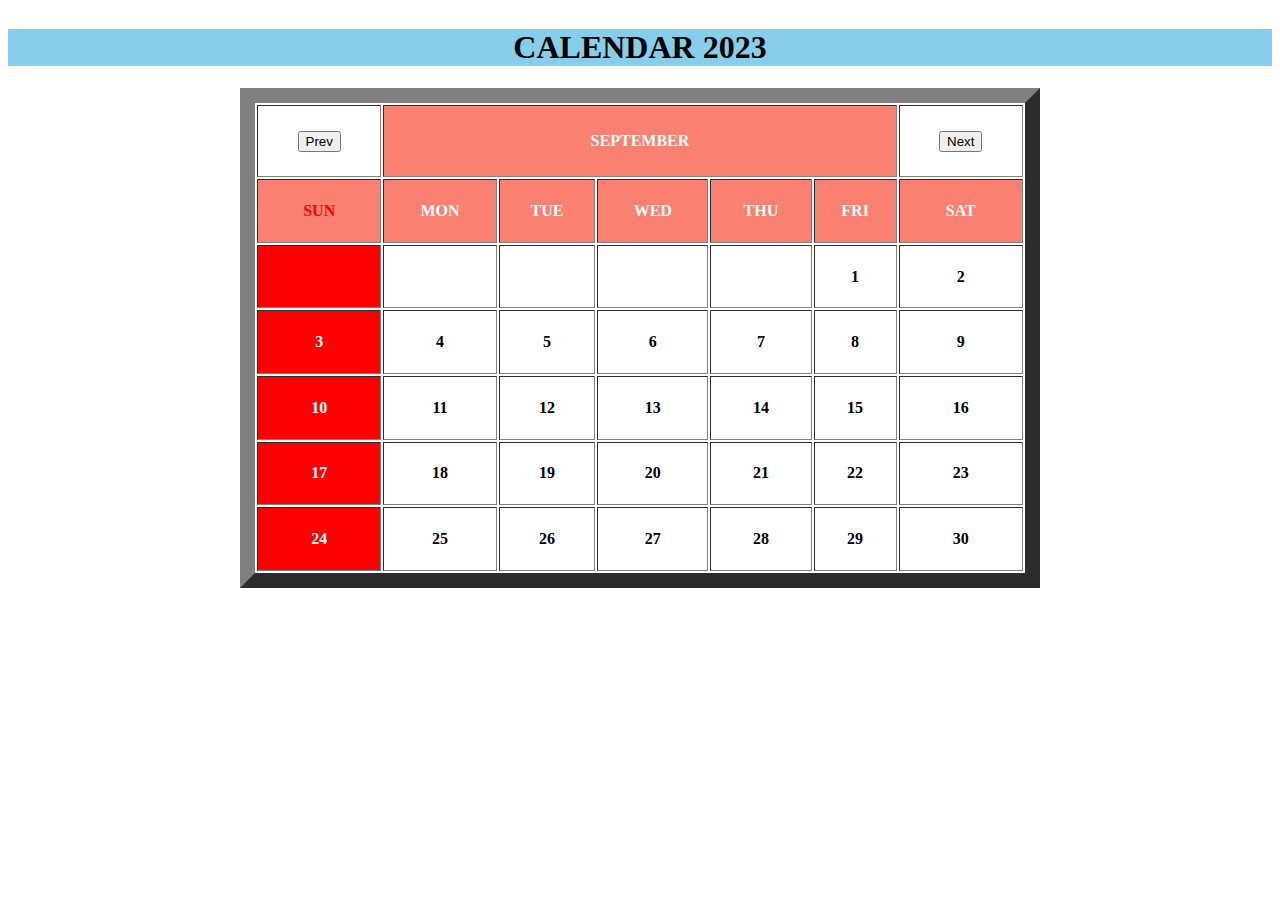
<file: project1/9September.html>
<html>
<table>
<body>
<table border="15" width="800" height="500" align="center">
<h1 STYLE="BACKGROUND-COLOR:skyblue;" align="center">CALENDAR 2023</h1>


<th><a href="8August.html"><button>Prev</button></a></th>
<th colspan="5"  bgcolor="salmon" style=color:white;">SEPTEMBER
<th><a href="10October.html"><button>Next</button><a/></th>

<tr bgcolor="salmon" style=color:white;">
<th style=color:red;">SUN</th><th>MON</th><th>TUE</th><th>WED</th><th>THU</th><th>FRI</th><th>SAT</th>
</tr>

<tr bgcolor="White">
<th bgcolor="red" style=color:white;"></th><th></th><th></th><th></th><th></th><th>1</th><th>2</th>
</tr>

<tr bgcolor="white"> 
<th bgcolor="red" style=color:white;">3</th><th>4</th><th>5</th><th>6</th><th>7</th><th>8</th><th>9</th>
</tr>

<tr bgcolor="white">
<th bgcolor="red" style=color:white;">10</th><th>11</th><th>12</th><th>13</th><th>14</th><th>15</th><th>16</th>
</tr>

<tr bgcolor="white">
<th bgcolor="red" style=color:white;">17</th><th>18</th><th>19</th><th>20</th><th>21</th><th>22</th><th>23</th>
</tr>

<tr bgcolor="white">
<th bgcolor="red" style=color:white;">24</th><th>25</th><th>26</th><th>27</th><th>28</th><th>29</th><th>30</th>
</tr>

</table>
</body>
</html>
</file>
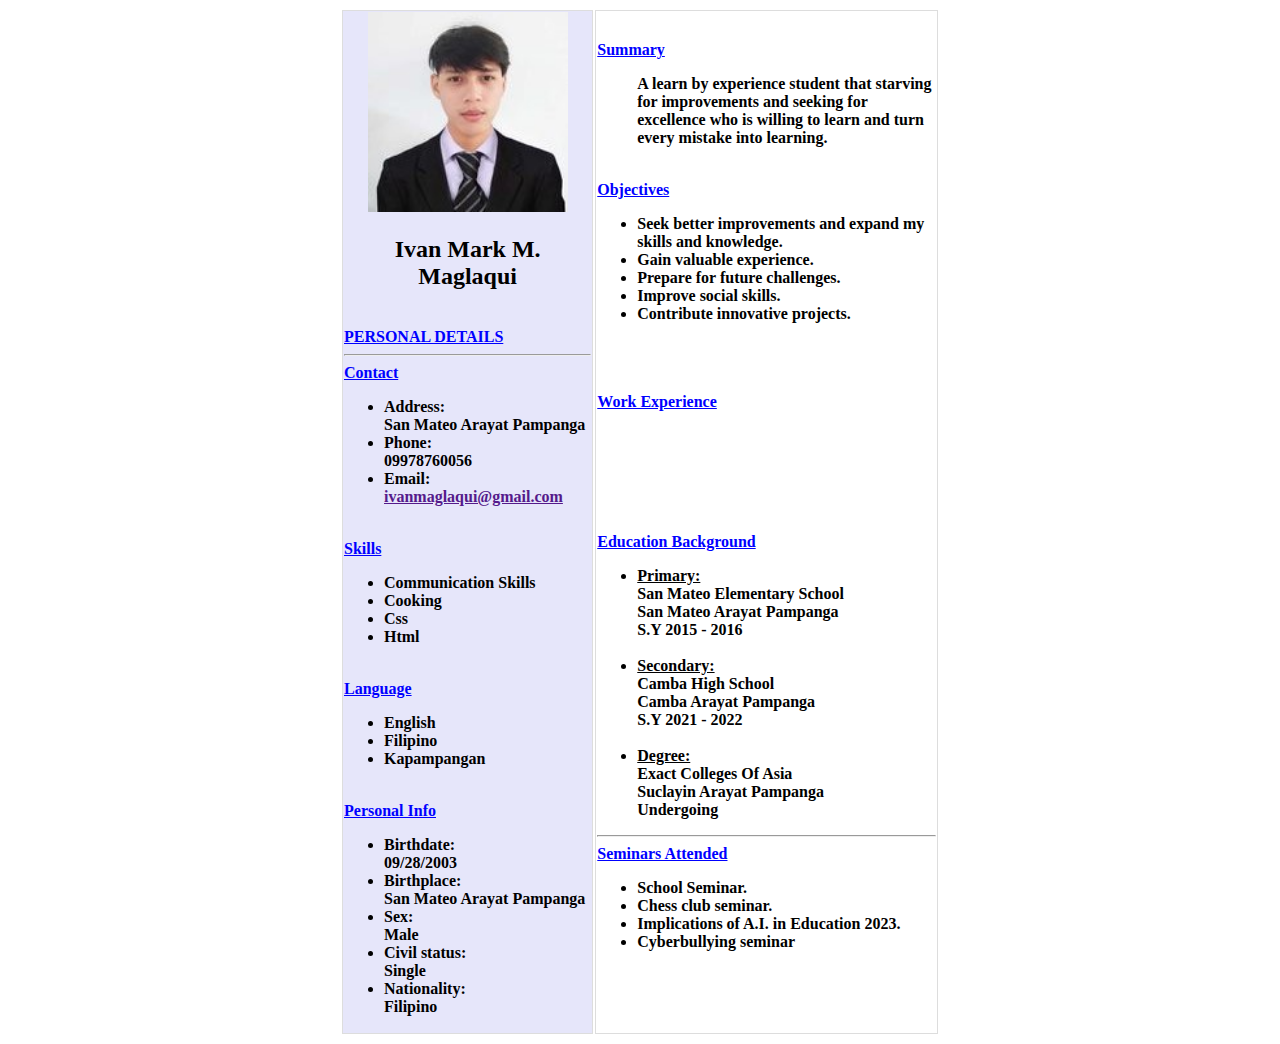
<file: project3/Resume-Maglaqui.html>
<!DOCTYPE html>
<html>
<head>
<title>Resume</title>
</head>

<style>   
table  th {
border: 1px solid #ddd;
padding: 1px;
} 
</style>
<body>
<table align="center" width="600">

<th bgcolor="lavender" align="left" width="150" >
<center>
<img src="ivan.jpg" height="200" width="200" boder="1"/>
<h2 style="color:black">Ivan Mark M. Maglaqui</h2>
</center>
<br>

<u style="color:blue" font-size="10">PERSONAL DETAILS</u>
<hr>

<u style="color:blue">Contact</u>
<br>
<ul style="color:black">
<li>Address: <br>San Mateo Arayat Pampanga </li>
<li>Phone: <br>09978760056</li>
<li>Email: <br><a href>ivanmaglaqui@gmail.com</a></li>
</ul>
<br>

<u style="color:blue">Skills</u>
<br>
<ul style="color:black">
<li>Communication Skills</li>
<li>Cooking</li>
<li>Css</li>
<li>Html</li>
</ul>
<br>

<u style="color:blue">Language</u>
<br>
<ul style="color:black">
<li>English</li>
<li>Filipino</li>
<li>Kapampangan</li>
</ul>
<br>

<u style="color:blue">Personal Info</u>
<br>
<ul style="color:black">
<li>Birthdate: <br>09/28/2003 </li>
<li>Birthplace: <br>San Mateo Arayat Pampanga</li>
<li>Sex: <br>Male</li>
<li>Civil status: <br>Single</li>
<li>Nationality: <br>Filipino</li>
</ul>
</th>

<th bgcolor="white" align="left" width="300">
<u style="color:blue">Summary</u>
<ul>A learn by experience student that starving for improvements and seeking for excellence who is  willing to learn and turn every mistake into learning.
</ul>
<br>


<u style="color:blue">Objectives</u>
<ul>
<li>Seek better improvements and expand my skills and knowledge.</li>
<li>Gain valuable experience.</li>
<li>Prepare for future challenges.</li>
<li>Improve social skills.</li>
<li>Contribute innovative projects.
</li>
</ul>
<br>
<br>
<br>

<u style="color:blue">Work Experience</u>
<ul>
<br>
<br>
</ul>
<br>
<br>
<br>

<u style="color:blue">Education Background</u>
<br>
<ul>
<li><u>Primary: </u><br>San Mateo Elementary School 
<br>San Mateo Arayat Pampanga 
<br>S.Y 2015 - 2016</li>
<br>
<li><u>Secondary:</u><br>Camba High School
<br>Camba Arayat Pampanga 
<br>S.Y 2021 - 2022</li>
<br>
<li><u>Degree:</u><br>Exact Colleges Of Asia
<br>Suclayin Arayat Pampanga
<br>Undergoing
</ul>
<hr>

<u style="color:blue">Seminars Attended</u>
<ul>
<li>School Seminar.</li>
<li>Chess club seminar.</li>
<li>Implications of A.I. in Education 2023.</li>
<li>Cyberbullying seminar</li>
</ul>
<br>
<br>

</table>
</body>
</html>
</file>
<file: CSS/style.css>
* {
    margin: 0;
    padding: 0;
    box-sizing: border-box;
    font-family: 'Poppins', sans serif;
    text-decoration: none;
    list-style: none;
    scroll-behavior: smooth;
}
header{
    position: fixed;
    top: 0;
    left: 0;
    width: 100%;
    padding: 10px 12%;
    background: transparent;
    backdrop-filter: blur(10px);
    display: flex;
    justify-content: space-between;
    align-items: center;
    z-index: 100;
}
.logo{
    width: 200px;
    height: 60px;
    display: flex;
    transition: 0.3s ease;
}
.logo:hover{
    color: skyblue;
    text-shadow: 0 0 25px white,
                0 0 50px black;
    transform: scale(1.1);
}
.navbar a{
    font-size: 25px;
    color: rgb(89, 45, 150);
    font-weight: 600;
    margin: 0 20px;
    border-bottom: 3px solid transparent;
    transition: 0.3s ease;
}
.navbar a:hover {
    color: orange;
    cursor: pointer;
}
#home{
    width: 100%;
    min-height: 100vh;
    background: white;
    display: flex;
    align-items: center;
    gap: 7em;
    padding: 30px 12% 0;
    background: black;
}
.home-content{
    max-width: 100%px;
    text-align: center;
    margin-left: 450px;
    margin-top: 50px;
}
.home-content h3{
    font-size: 32px;
    color: yellow;
}
.home-content h1{
    font-size: 52px;
    line-height: 1.2;
    color: white;
    text-align: center;
}
.image{
    margin-left: -1200px; 
    margin-top: 0px;
    margin-bottom: xs;
    display: flex;
}
.image img{
    border-radius: 50%;
    box-shadow: 0 0 25px skyblue;
    width: 400px;

}
.btn{
    padding: 10px 35px;
    background-color: transparent;
    color: white;
    border: 1px solid white;
    outline: none;
    transition: 0.6s ease;
    border-radius: 8px;
}
.btn:hover{
    cursor: pointer;
    color: white ;
    background-color: rgb(89, 45, 150);
    box-shadow: 0 0 5px black, 0 0 10px black, 0 0 10px black;
    font-weight: bold;
    border: 1px solid black;
}
#home .social{
    margin-top: 50px;
    display: flex;
    align-items: center;
    justify-content: center;
}
.social a{
    font-size: 30px;
    color: white;
    border: 2px solid rgb(89, 45, 150);
    width: 39px;
    height: 37px;
    line-height: 38px;
    display:inline-block;
    border-radius: 50%;
    margin: 0 8px;
    text-align: center;
    box-shadow: inset 0 0 10px rgb(89, 45, 150) 0 0 10px rgb(89, 45, 150);
    transition: 0.3s ease;
}
.social :hover{
    transform: scale(1.2);
    color: orange;
    box-shadow: 0 0 0px rgb(89, 45, 150);
    border-radius: 50% ;
    border: 0px;
    background: black;
}
#about{
    display: flex;
    justify-content: center;
    align-items: center   ;
    padding: 8% 20%;
    gap: 5em;
    background: rgb(250, 247, 242);
    height: 100vh;
}
.about-content h1{
    text-align: center;
    color: black;
    font-size: 62px;
    margin-top: 50px;
}
.about-content h3{
    font-size: 20px;
    color: black;
    justify-content: center;
    align-items: center;
    text-align: center;
}
.about-content p{
    color: black;
    font-size: 30px;
    margin: 2em 0 3em;
    align-items:center;
    text-align: center;

}
.btn1{
    padding: 10px 10px;
    background-color: transparent;
    color: black;
    border: 1px solid black;
    outline: none;
    transition: 0.6s ease;
    text-shadow: 0 0 3px solid white;
}
.btn1:hover{
    cursor: pointer;
    color: white ;
    background-color: yellowgreen;
    box-shadow: 0 0 5px skyblue;
    font-weight: bold;
}
.skills{
    align-items: center;
    justify-content: center;
    display: flex;
    text-align: center;
    margin-top: -800xp;
    border: 1px solid black;
    border-collapse: collapse;
    font-weight: bold;
}
#project {
    display: flex;
    flex-direction: column;
    box-sizing: border-box;
    background: black;
    color: white;
    padding: 20px;
    margin-top: 100px;
    min-height: 100vh;
}
#project  h1{
        text-align: center;
        margin-top: 3em;
        margin-bottom: 1em;
        font-size: 62px;
        margin-top: 70px;
}
.project-list{
    display: grid;
    grid-template-columns: repeat(auto-fit, minmax(250px,1fr));
    grid-gap: 40px;
    margin-top: 100px;
}
.work{
    border-radius: 10px;
    position: relative;
    overflow: hidden;
    color: white;
}
.work img{
    height: 250px;
    width: 100%;
    border-radius: 10px;
    display: block;
    transition: transform 0.5s;
    align-items: center;
    
}
.layer {
    width: 100%;
    height: 0%;
    background: linear-gradient(
        hsla(253, 82%, 68%, 0.65),
        hsla(0, 96%, 49%, 0.911));
    border-radius: 10px;
    position: absolute;
    left: 0;
    bottom: 0;
    overflow: hidden;
    display: flex;
    align-items: center;
    justify-content: center;
    flex-direction: column;
    padding: 0 40px;
    text-align: center;
    transition: height 0.5s;
}
.layer h3{
    margin-bottom: 20px;
    font-size: 25px;
    color: white;
    font-weight: bold;
}
.layer a{
    margin-top: 20px;
    color: fff;
    text-decoration: none;
    font-size: 18px;
    line-height: 60px;
    background: #fff;
    width: 60px;
    height: 60px;
    border-radius: 50%;
    text-align: center;
}
.work:hover img{
    transform: scale(1.1);
}
.work:hover .layer{
    height: 100%;
}

#contact {
    display: flex;
    flex-direction: column;
    box-sizing: border-box;
    background-color: white;
    color: black;
    padding: 20px;
    min-height: 100vh;
}
#contact h1{
    text-align: center;
    margin-top: 3em;
    margin-bottom: 1em;
    font-size: 62px;
    margin-top: 70px;
}
#contact h3{
    font-size: 25px;
    color: black;
    text-align: center;
    justify-content: center;
}

#contact form{
    text-align:center;
    max-width: 50em;
    margin: 1rem auto;
    margin-bottom: 2rem;
    justify-content: center;
}
#contact form .input-box{
    display: flex;
    justify-content: center;
    flex-wrap: wrap;
}
#contact form .input-box input,
#contact form textarea{
    width: 100%;
    height: 60px;
    padding: 1.2em;
    font-size: 20px;
    color:black;
    font-weight: bold;
    border-radius: .8rem;
    margin: 1rem 0;
    display: flex;
    resize: none;

}
.btn5{
    padding: 10px 35px;
    background-color: black;
    color: white;
    border: 1px solid white;
    outline: none;
    transition: 0.6s ease;
    border-radius: 8px;
}
.btn5:hover{
    cursor: pointer;
    color: black ;
    background-color:skyblue;
    font-weight: bold;
    border: 1px solid black;
}
.footer {
   position: relative;
   bottom: 0;
   width: 100%;
   padding: 25px 0;
   background-color: rgb(28, 28, 28);
}
.footer .list{
    text-align: center;
}
.footer .social{
    text-align: center;
    justify-content: center;
    padding-bottom: 20px;
    color: white;
}
.footer .social a{
    font-size: 30px;
    color: white;
    border: 2px solid rgb(89, 45, 150);
    width: 39px;
    height: 37px;
    line-height: 38px;
    display:inline-block;
    border-radius: 50%;
    margin: 0 8px;
    text-align: center;
    box-shadow: inset 0 0 10px skyblue 0 0 10px skyblue;
    transition: 0.3s ease;
}
.footer .social a:hover{
    transform: scale(1.2);
    color: orange;
}
.footer .ul {
    margin-top: 0;
    padding: 0;
    font-size: 18px;
    line-height: 1.6;
    margin-bottom: 0;
    justify-content: center;
}
.footer ul li a{
    color: white;
    border-bottom: 3px solid transparent;
    transition: 0.3s ease;
    justify-content: center;
    align-items: center;
}
.footer ul li a:hover{
    border-bottom: 1px solid rgb(89, 45, 150);
    cursor: pointer;
    color: orange;
}
.footer ul li{
    display: inline-block;
    padding: 0 15px;
}
.footer .copyright{
    margin-top: 15px;
    text-align: center;
    font-size: 12px;
    color: white;
}
</file>
